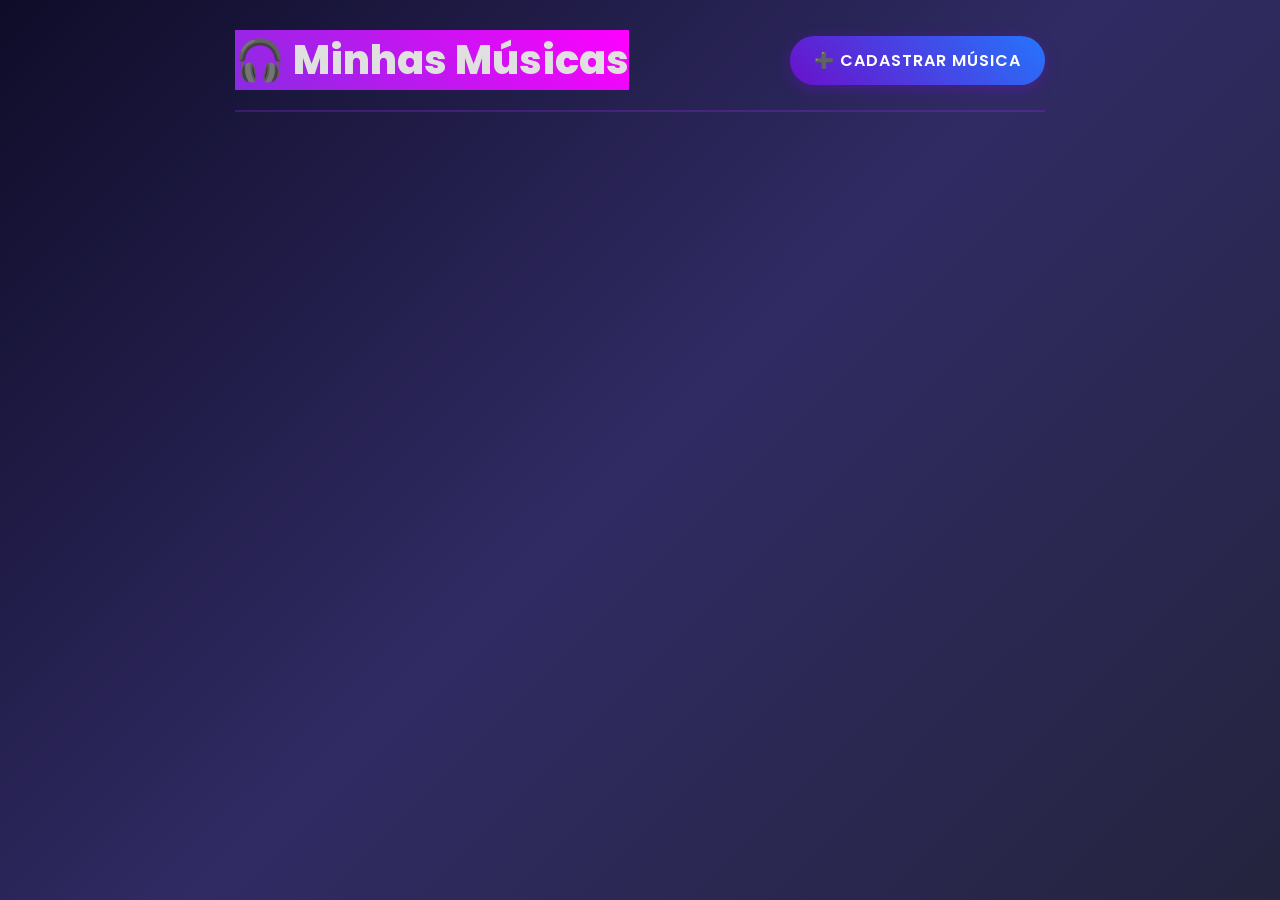
<file: index.html>
<!DOCTYPE html>
<html lang="pt-BR">
<head>
    <meta charset="UTF-8">
    <meta name="viewport" content="width=device-width, initial-scale=1.0">
    <title>Minhas Músicas</title>
    <link rel="stylesheet" href="index.css">
</head>
<body>
    <header>
        <h1>Minhas Músicas</h1>
        <a href="cadastrar.html" class="link-destaque">Cadastrar música</a>
    </header>
    <main>
        <section id="listaMusicas"></section>
    </main>
    <script src="index.js"></script>
</body>
</html>
</file>
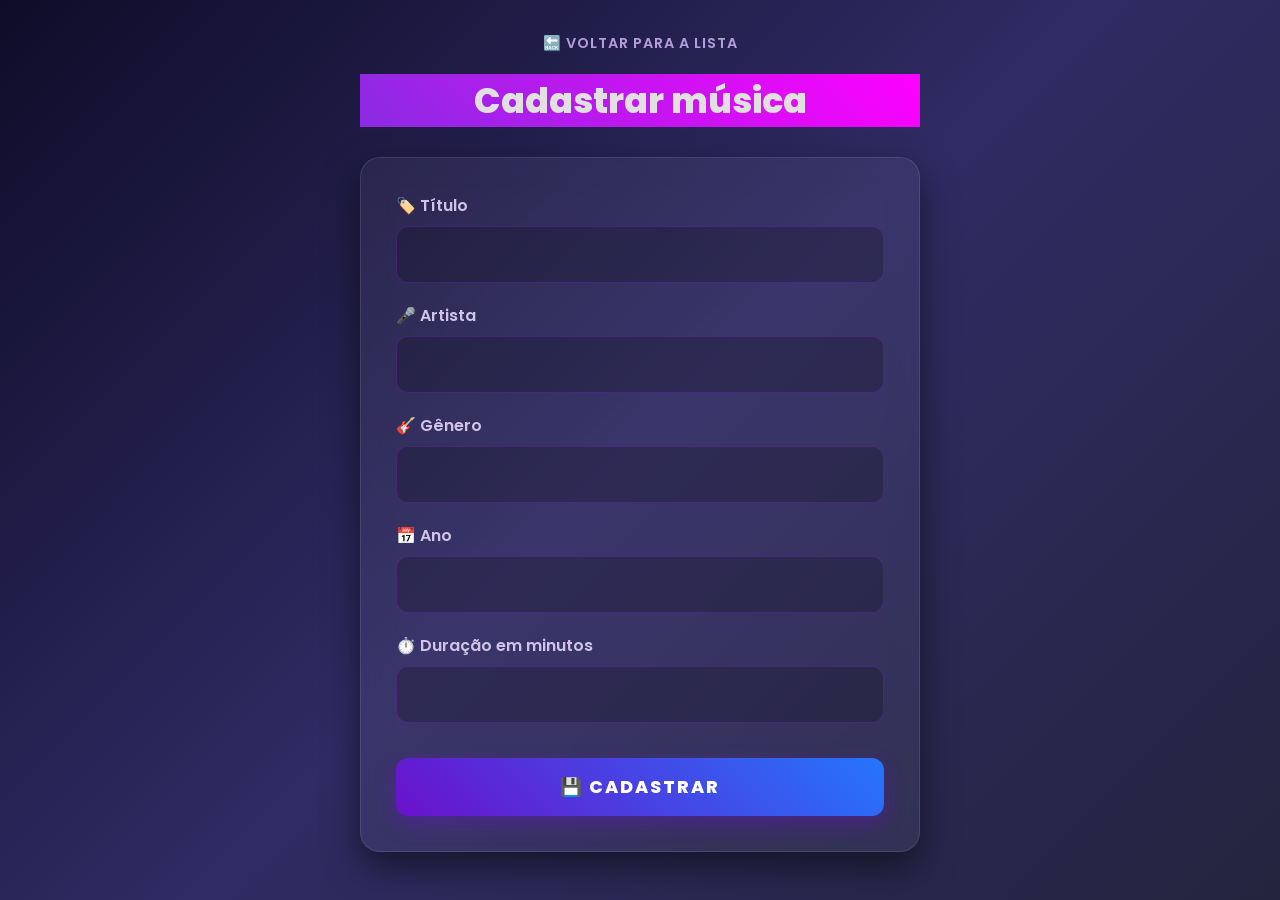
<file: cadastrar.html>
<!DOCTYPE html>
<html lang="pt-BR">
<head>
    <meta charset="UTF-8">
    <meta name="viewport" content="width=device-width, initial-scale=1.0">
    <title>Cadastrar Música</title>
    <link rel="stylesheet" href="cadastrar.css">
</head>
<body>
    <header>
        <a href="index.html" class="link-voltar">Voltar para a lista</a>
        <h1>Cadastrar música</h1>
    </header>
    <main>
        <div class="container-campos">
            <label for="titulo">Título</label>
            <input type="text" id="titulo">

            <label for="artista">Artista</label>
            <input type="text" id="artista">

            <label for="genero">Gênero</label>
            <input type="text" id="genero">

            <label for="ano">Ano</label>
            <input type="number" id="ano">

            <label for="duracao">Duração em minutos</label>
            <input type="number" id="duracao">

            <button id="botaoCadastrar">Cadastrar</button>
        </div>
    </main>
    <script src="cadastrar.js"></script>
</body>
</html>
</file>
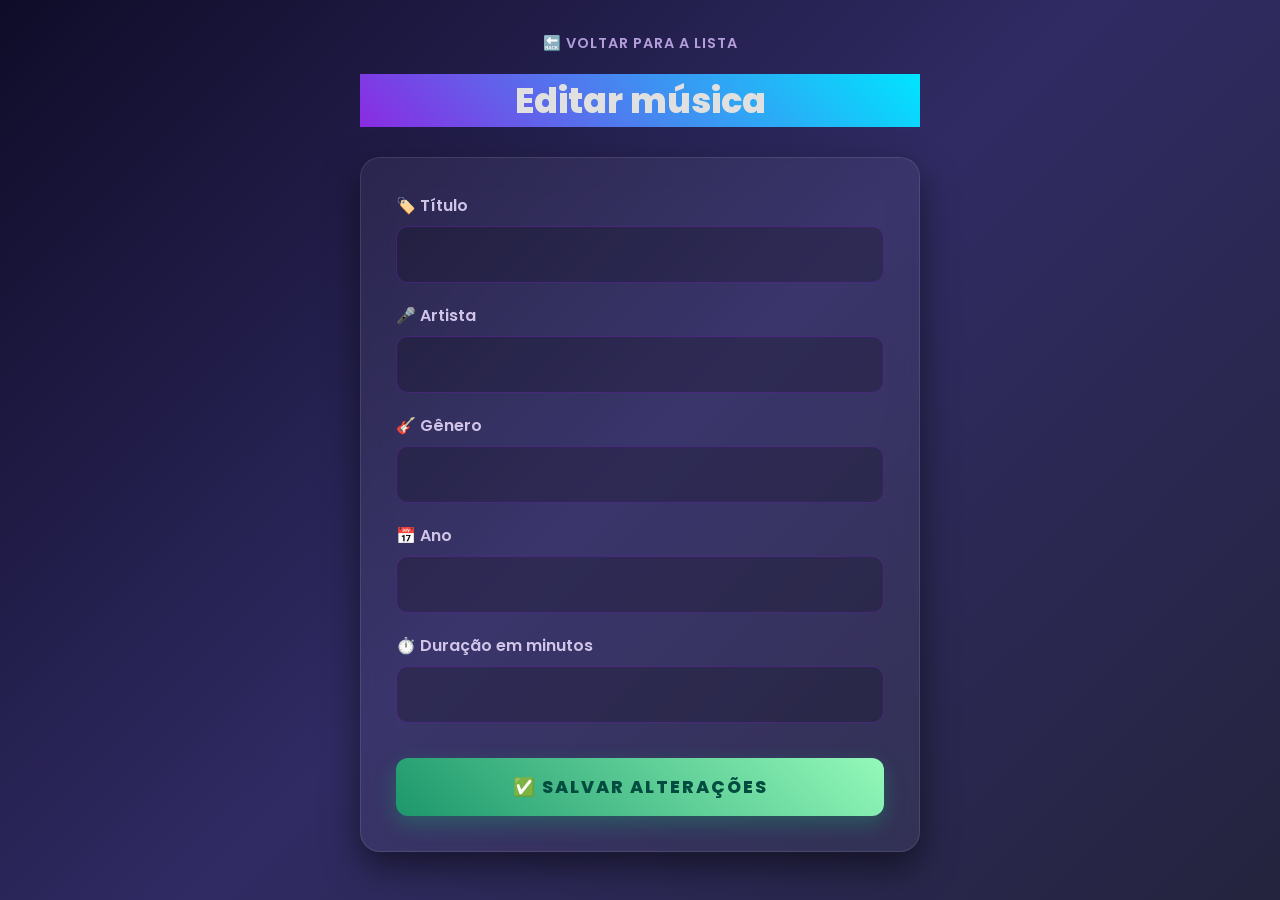
<file: editar.html>
<!DOCTYPE html>
<html lang="pt-BR">
<head>
    <meta charset="UTF-8">
    <meta name="viewport" content="width=device-width, initial-scale=1.0">
    <title>Editar Música</title>
    <link rel="stylesheet" href="editar.css">
</head>
<body>
    <header>
        <a href="index.html" class="link-voltar">Voltar para a lista</a>
        <h1>Editar música</h1>
    </header>
    <main>
        <div class="container-campos">
            <label for="titulo">Título</label>
            <input type="text" id="titulo">

            <label for="artista">Artista</label>
            <input type="text" id="artista">

            <label for="genero">Gênero</label>
            <input type="text" id="genero">

            <label for="ano">Ano</label>
            <input type="number" id="ano">

            <label for="duracao">Duração em minutos</label>
            <input type="number" id="duracao">

            <button id="botaoSalvar">Salvar alterações</button>
        </div>
    </main>
    <script src="editar.js"></script>
</body>
</html>
</file>
<file: index.css>
@import url('https://fonts.googleapis.com/css2?family=Poppins:wght@400;600;800&display=swap');

* {
    box-sizing: border-box;
    margin: 0;
    padding: 0;
    font-family: 'Poppins', sans-serif;
}

body {
    /* Fundo com gradiente escuro e moderno */
    background: linear-gradient(135deg, #0f0c29 0%, #302b63 50%, #24243e 100%);
    background-attachment: fixed;
    color: #e0e0e0;
    padding: 30px 20px;
    max-width: 850px;
    margin: 0 auto;
}

header {
    display: flex;
    justify-content: space-between;
    align-items: center;
    margin-bottom: 40px;
    padding-bottom: 20px;
    border-bottom: 2px solid rgba(138, 43, 226, 0.3);
}

h1 {
    font-weight: 800;
    font-size: 2.5em;
    /* Texto com gradiente roxo/rosa */
    background: linear-gradient(45deg, #b92b27, #1565C0);
    background: linear-gradient(45deg, #8a2be2, #ff00ff);
    
    -webkit-text-fill-color: #e0e0e0;
}

h1::before {
    content: "🎧 ";
}

.link-destaque {
    background: linear-gradient(45deg, #6a11cb, #2575fc);
    color: white;
    padding: 12px 24px;
    text-decoration: none;
    border-radius: 30px;
    font-weight: 600;
    text-transform: uppercase;
    letter-spacing: 1px;
    box-shadow: 0 4px 15px rgba(106, 17, 203, 0.4);
    transition: all 0.3s ease;
}

.link-destaque::before {
    content: "➕ ";
}

.link-destaque:hover {
    transform: translateY(-3px);
    box-shadow: 0 6px 20px rgba(106, 17, 203, 0.7);
    background: linear-gradient(45deg, #2575fc, #6a11cb);
}

#listaMusicas {
    display: flex;
    flex-direction: column;
    gap: 20px;
}

/* Glassmorphism nos cards */
.musica {
    background: rgba(255, 255, 255, 0.05);
    backdrop-filter: blur(10px);
    padding: 25px;
    border-radius: 16px;
    border: 1px solid rgba(255, 255, 255, 0.1);
    border-left: 6px solid #8a2be2;
    transition: transform 0.3s ease, box-shadow 0.3s ease;
}

.musica:hover {
    transform: scale(1.02);
    box-shadow: 0 10px 25px rgba(138, 43, 226, 0.2);
}

.musica h2 {
    color: #fff;
    margin-bottom: 8px;
    font-size: 1.5em;
}

.musica h2::before {
    content: "🎵 ";
}

.artista {
    font-weight: 600;
    color: #b39ddb;
    margin-bottom: 8px;
    font-size: 1.1em;
}

.artista::before {
    content: "👤 ";
}

.detalhes {
    font-size: 0.9em;
    color: #9e9e9e;
    margin-bottom: 20px;
}

.detalhes::before {
    content: "💿 ";
}

.acoes {
    display: flex;
    gap: 15px;
}

.editar, .apagar {
    padding: 10px 20px;
    border: none;
    border-radius: 8px;
    cursor: pointer;
    font-weight: 600;
    text-decoration: none;
    font-size: 0.9em;
    color: white;
    transition: all 0.3s ease;
    text-transform: uppercase;
}

.editar {
    background: linear-gradient(45deg, #4b6cb7, #182848);
    box-shadow: 0 4px 10px rgba(75, 108, 183, 0.3);
}

.editar::before {
    content: "✏️ ";
}

.editar:hover {
    background: linear-gradient(45deg, #182848, #4b6cb7);
    transform: translateY(-2px);
}

.apagar {
    background: linear-gradient(45deg, #cb2d3e, #ef473a);
    box-shadow: 0 4px 10px rgba(203, 45, 62, 0.3);
}

.apagar::before {
    content: "🗑️ ";
}

.apagar:hover {
    background: linear-gradient(45deg, #ef473a, #cb2d3e);
    transform: translateY(-2px);
}
</file>
<file: cadastrar.css>
@import url('https://fonts.googleapis.com/css2?family=Poppins:wght@400;600;800&display=swap');

* {
    box-sizing: border-box;
    margin: 0;
    padding: 0;
    font-family: 'Poppins', sans-serif;
}

body {
    background: linear-gradient(135deg, #0f0c29 0%, #302b63 50%, #24243e 100%);
    background-attachment: fixed;
    color: #e0e0e0;
    padding: 30px 20px;
    max-width: 600px;
    margin: 0 auto;
}

header {
    margin-bottom: 30px;
    text-align: center;
}

.link-voltar {
    display: inline-block;
    margin-bottom: 20px;
    color: #b39ddb;
    text-decoration: none;
    font-weight: 600;
    text-transform: uppercase;
    font-size: 0.9em;
    letter-spacing: 1px;
    transition: color 0.3s, text-shadow 0.3s;
}

.link-voltar::before {
    content: "🔙 ";
}

.link-voltar:hover {
    color: #ff00ff;
    text-shadow: 0 0 8px rgba(255, 0, 255, 0.5);
}

h1 {
    font-weight: 800;
    font-size: 2.2em;
    background: linear-gradient(45deg, #8a2be2, #ff00ff);
    
    -webkit-text-fill-color: #e0e0e0;
    margin-bottom: 10px;
}

.container-campos {
    background: rgba(255, 255, 255, 0.05);
    backdrop-filter: blur(15px);
    padding: 35px;
    border-radius: 20px;
    border: 1px solid rgba(255, 255, 255, 0.1);
    box-shadow: 0 15px 35px rgba(0, 0, 0, 0.5);
    display: flex;
    flex-direction: column;
}

label {
    margin-bottom: 8px;
    font-weight: 600;
    color: #d1c4e9;
    font-size: 1em;
}

label[for="titulo"]::before { content: "🏷️ "; }
label[for="artista"]::before { content: "🎤 "; }
label[for="genero"]::before { content: "🎸 "; }
label[for="ano"]::before { content: "📅 "; }
label[for="duracao"]::before { content: "⏱️ "; }

input {
    margin-bottom: 20px;
    padding: 15px;
    background: rgba(0, 0, 0, 0.2);
    border: 1px solid rgba(138, 43, 226, 0.3);
    border-radius: 12px;
    font-size: 1em;
    color: #fff;
    transition: all 0.3s ease;
}

input:focus {
    outline: none;
    border-color: #ff00ff;
    background: rgba(0, 0, 0, 0.4);
    box-shadow: 0 0 15px rgba(255, 0, 255, 0.3);
}

#botaoCadastrar {
    background: linear-gradient(45deg, #6a11cb, #2575fc);
    color: white;
    padding: 16px;
    border: none;
    border-radius: 12px;
    cursor: pointer;
    font-weight: 800;
    font-size: 1.1em;
    text-transform: uppercase;
    letter-spacing: 2px;
    margin-top: 15px;
    box-shadow: 0 8px 20px rgba(106, 17, 203, 0.4);
    transition: all 0.3s ease;
}

#botaoCadastrar::before {
    content: "💾 ";
}

#botaoCadastrar:hover {
    transform: translateY(-3px);
    box-shadow: 0 12px 25px rgba(106, 17, 203, 0.6);
    background: linear-gradient(45deg, #2575fc, #6a11cb);
}
</file>
<file: editar.css>
@import url('https://fonts.googleapis.com/css2?family=Poppins:wght@400;600;800&display=swap');

* {
    box-sizing: border-box;
    margin: 0;
    padding: 0;
    font-family: 'Poppins', sans-serif;
}

body {
    background: linear-gradient(135deg, #0f0c29 0%, #302b63 50%, #24243e 100%);
    background-attachment: fixed;
    color: #e0e0e0;
    padding: 30px 20px;
    max-width: 600px;
    margin: 0 auto;
}

header {
    margin-bottom: 30px;
    text-align: center;
}

.link-voltar {
    display: inline-block;
    margin-bottom: 20px;
    color: #b39ddb;
    text-decoration: none;
    font-weight: 600;
    text-transform: uppercase;
    font-size: 0.9em;
    letter-spacing: 1px;
    transition: color 0.3s, text-shadow 0.3s;
}

.link-voltar::before {
    content: "🔙 ";
}

.link-voltar:hover {
    color: #00e5ff;
    text-shadow: 0 0 8px rgba(0, 229, 255, 0.5);
}

h1 {
    font-weight: 800;
    font-size: 2.2em;
    /* Gradiente diferente para a página de edição (Roxo para Ciano) */
    background: linear-gradient(45deg, #8a2be2, #00e5ff);
    
    -webkit-text-fill-color: #e0e0e0;
    margin-bottom: 10px;
}

.container-campos {
    background: rgba(255, 255, 255, 0.05);
    backdrop-filter: blur(15px);
    padding: 35px;
    border-radius: 20px;
    border: 1px solid rgba(255, 255, 255, 0.1);
    box-shadow: 0 15px 35px rgba(0, 0, 0, 0.5);
    display: flex;
    flex-direction: column;
}

label {
    margin-bottom: 8px;
    font-weight: 600;
    color: #d1c4e9;
    font-size: 1em;
}

label[for="titulo"]::before { content: "🏷️ "; }
label[for="artista"]::before { content: "🎤 "; }
label[for="genero"]::before { content: "🎸 "; }
label[for="ano"]::before { content: "📅 "; }
label[for="duracao"]::before { content: "⏱️ "; }

input {
    margin-bottom: 20px;
    padding: 15px;
    background: rgba(0, 0, 0, 0.2);
    border: 1px solid rgba(138, 43, 226, 0.3);
    border-radius: 12px;
    font-size: 1em;
    color: #fff;
    transition: all 0.3s ease;
}

input:focus {
    outline: none;
    border-color: #00e5ff;
    background: rgba(0, 0, 0, 0.4);
    box-shadow: 0 0 15px rgba(0, 229, 255, 0.3);
}

#botaoSalvar {
    /* Botão com gradiente em tons frios neon */
    background: linear-gradient(45deg, #1d976c, #93f9b9);
    color: #004d40;
    padding: 16px;
    border: none;
    border-radius: 12px;
    cursor: pointer;
    font-weight: 800;
    font-size: 1.1em;
    text-transform: uppercase;
    letter-spacing: 2px;
    margin-top: 15px;
    box-shadow: 0 8px 20px rgba(29, 151, 108, 0.4);
    transition: all 0.3s ease;
}

#botaoSalvar::before {
    content: "✅ ";
}

#botaoSalvar:hover {
    transform: translateY(-3px);
    box-shadow: 0 12px 25px rgba(29, 151, 108, 0.6);
    background: linear-gradient(45deg, #93f9b9, #1d976c);
}
</file>
